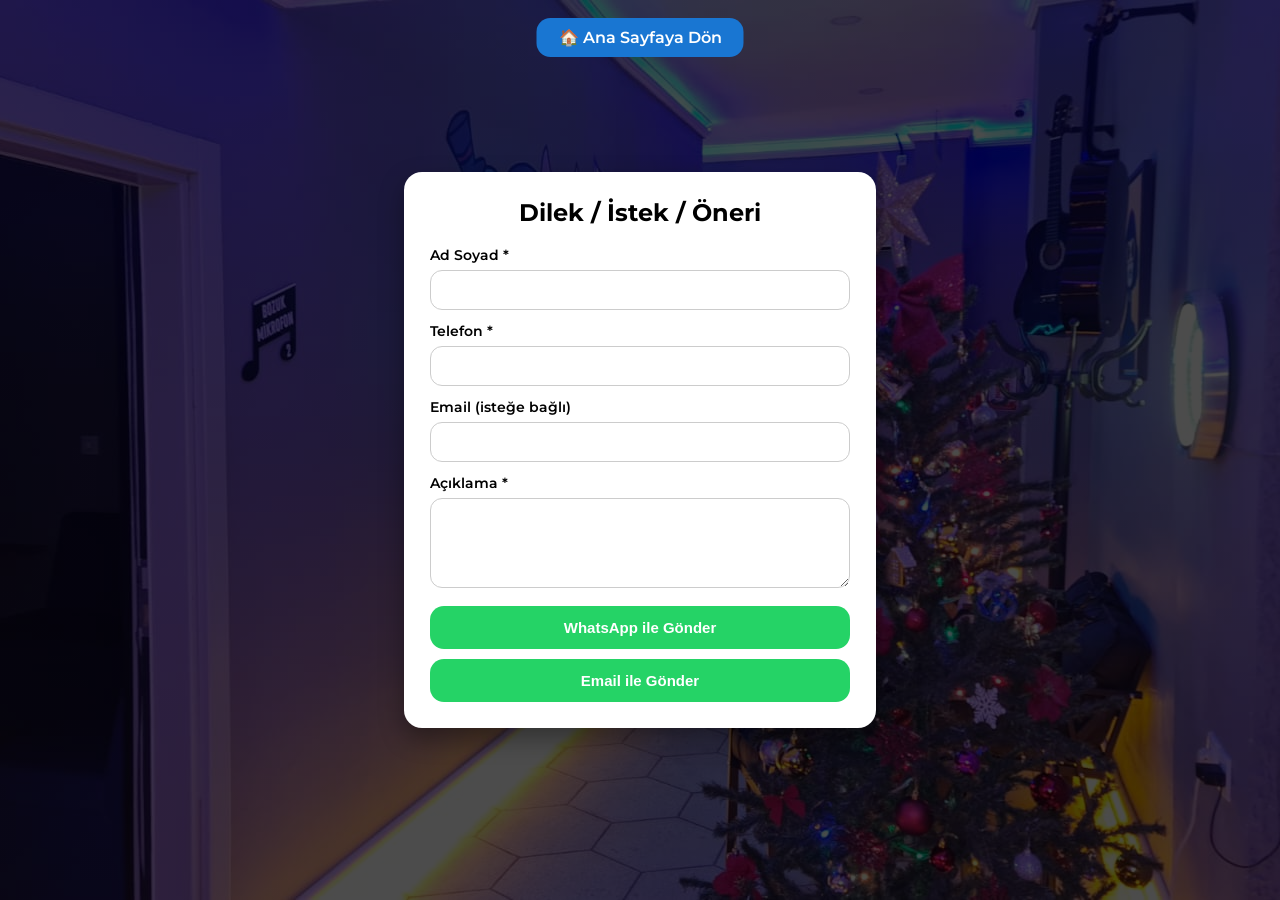
<file: dilek.html>
<!DOCTYPE html>
<html lang="tr">
<head>
<meta charset="UTF-8">
<meta name="viewport" content="width=device-width, initial-scale=1.0">
<title>Dilek / İstek / Öneri</title>

<link href="https://fonts.googleapis.com/css2?family=Montserrat:wght@500;700&display=swap" rel="stylesheet">

<style>
body{
  margin:0;
  font-family:'Montserrat', sans-serif;
  background:linear-gradient(rgba(0,0,0,.7), rgba(0,0,0,.7)),
  url("github-arka-plan.jpeg") center/cover fixed;
  color:#fff;
  min-height:100vh;
  display:flex;
  justify-content:center;
  align-items:center;
}

/* Ana sayfa butonu */
.home-btn{
  position:fixed;
  top:18px;
  left:50%;
  transform:translateX(-50%);
  background:#1976d2;
  color:#fff;
  padding:10px 22px;
  border-radius:14px;
  text-decoration:none;
  font-weight:600;
  transition:.2s;
}
.home-btn:hover{
  background:#125aa1;
}

/* Form kutusu */
.form-box{
  background:#fff;
  color:#000;
  padding:26px;
  border-radius:18px;
  width:90%;
  max-width:420px;
  box-shadow:0 10px 25px rgba(0,0,0,.35);
}

.form-box h2{
  text-align:center;
  margin-top:0;
}

/* Form alanları */
label{
  display:block;
  margin-top:12px;
  font-weight:600;
  font-size:14px;
}

input, textarea{
  width:100%;
  box-sizing:border-box;
  padding:10px 12px;
  margin-top:6px;
  border-radius:12px;
  border:1px solid #ccc;
  font-size:14px;
  font-family:'Montserrat', sans-serif;
}

textarea{
  min-height:90px;
  resize:vertical;
}

/* Ortak buton stili */
.submit-btn{
  width:100%;
  box-sizing:border-box;
  margin-top:14px;
  padding:13px;
  border:none;
  border-radius:14px;
  font-size:15px;
  font-weight:700;
  cursor:pointer;
  color:#fff;
  transition:.15s;
}

.submit-btn:active{
  transform:scale(.97);
}

/* WhatsApp & Email aynı stil */
.whatsapp-btn,
.email-btn{
  background:#25D366;
}

.email-btn{
  margin-top:10px;
}
</style>
</head>

<body>

<a href="index.html" class="home-btn">🏠 Ana Sayfaya Dön</a>

<div class="form-box">
  <h2>Dilek / İstek / Öneri</h2>

  <form id="dilekForm">
    <label>Ad Soyad *</label>
    <input type="text" id="adSoyad" required>

    <label>Telefon *</label>
    <input type="tel" id="telefon" required>

    <label>Email (isteğe bağlı)</label>
    <input type="email" id="email">

    <label>Açıklama *</label>
    <textarea id="aciklama" required></textarea>

    <button type="submit" class="submit-btn whatsapp-btn">
      WhatsApp ile Gönder
    </button>

    <button type="button" id="emailBtn" class="submit-btn email-btn">
      Email ile Gönder
    </button>
  </form>
</div>

<script>
const form = document.getElementById("dilekForm");
const emailBtn = document.getElementById("emailBtn");

function formVerisiniAl(){
  const ad = document.getElementById("adSoyad").value.trim();
  const tel = document.getElementById("telefon").value.trim();
  const email = document.getElementById("email").value.trim();
  const aciklama = document.getElementById("aciklama").value.trim();

  if(!ad || !tel || !aciklama){
    alert("Lütfen zorunlu alanları doldurun.");
    return null;
  }

  return { ad, tel, email, aciklama };
}

/* WhatsApp */
form.addEventListener("submit", function(e){
  e.preventDefault();
  const data = formVerisiniAl();
  if(!data) return;

  let mesaj =
`DİLEK / İSTEK / ÖNERİ
------------------------
Ad Soyad: ${data.ad}
Telefon: ${data.tel}
${data.email ? "Email: " + data.email : ""}
Açıklama:
${data.aciklama}
------------------------`;

  window.open(
    "https://wa.me/905417195706?text=" + encodeURIComponent(mesaj),
    "_blank"
  );
});

/* Email */
emailBtn.addEventListener("click", function(){
  const data = formVerisiniAl();
  if(!data) return;

  let body =
`DİLEK / İSTEK / ÖNERİ
------------------------
Ad Soyad: ${data.ad}
Telefon: ${data.tel}
${data.email ? "Email: " + data.email : ""}
Açıklama:
${data.aciklama}
------------------------`;

  window.location.href =
    "mailto:fonemsanatmerkezi@gmail.com" +
    "?subject=" + encodeURIComponent("Dilek / İstek / Öneri") +
    "&body=" + encodeURIComponent(body);
});
</script>

</body>
</html>
</file>
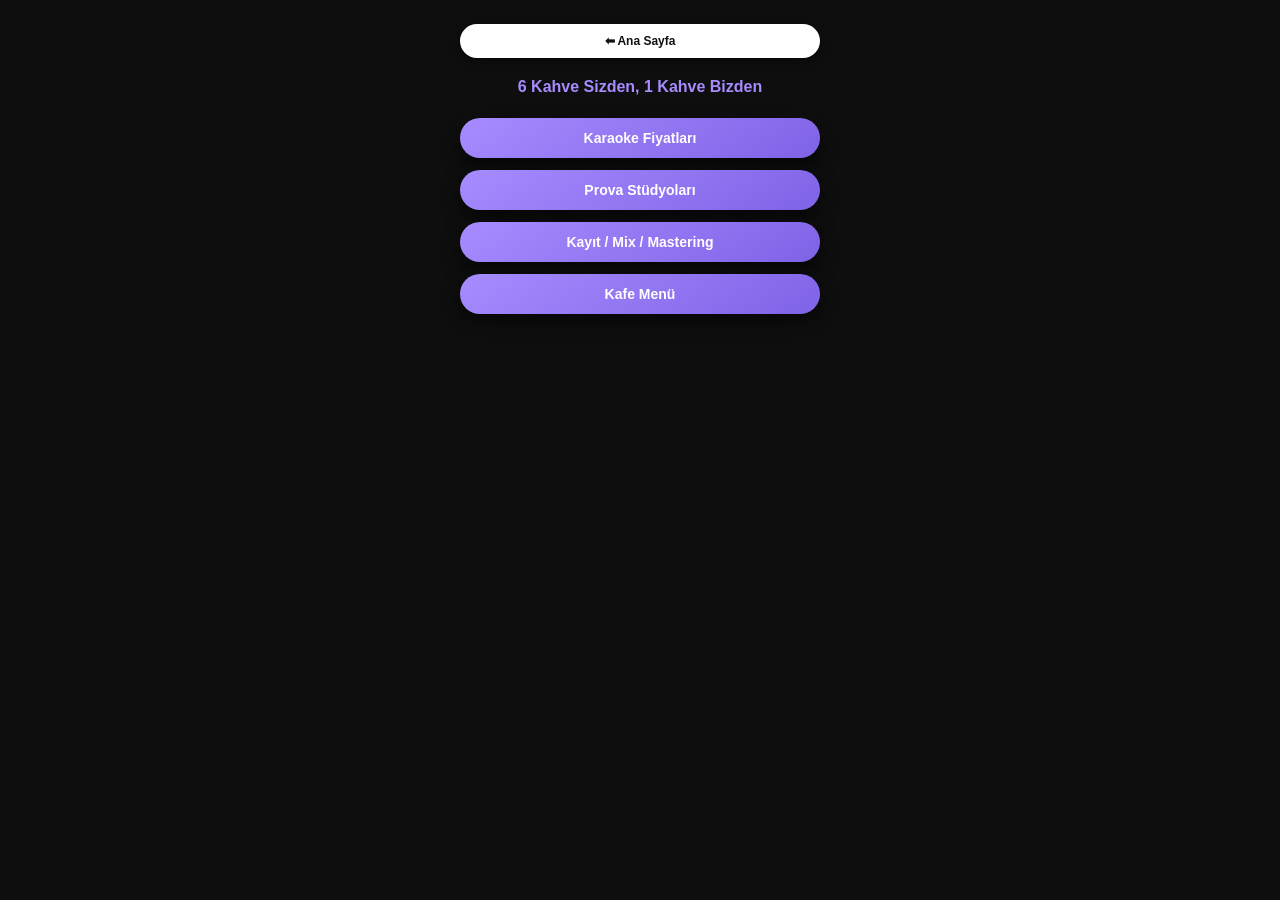
<file: fiyatlar.html>
<!DOCTYPE html>
<html lang="tr">
<head>
<meta charset="UTF-8">
<meta name="viewport" content="width=device-width, initial-scale=1.0">
<title>Fiyatlarımız</title>

<style>
:root{
  --lila:#a78bff;
  --lila-dark:#7f63e6;
  --bg:#0e0e0e;
  --card:#1a1a1a;
}

body{
  margin:0;
  font-family:Arial, Helvetica, sans-serif;
  background:var(--bg);
  color:#fff;
}

.container{
  max-width:360px;
  margin:auto;
  padding:24px 16px;
  text-align:center;
}

/* Geri Butonu */
#geriBtn{
  width:100%;
  padding:10px 14px;
  margin-bottom:20px;
  font-size:12px;
  font-weight:600;
  border:none;
  border-radius:22px;
  background:#fff;
  color:#111;
  cursor:pointer;
  box-shadow:0 4px 12px rgba(0,0,0,.4);
}
#geriBtn:active{ transform:scale(.95); }

/* Slogan */
.slogan{
  font-size:16px;
  color:var(--lila);
  margin-bottom:22px;
  font-weight:600;
}

/* ANA ACCORDION */
.accordion{
  width:100%;
  padding:12px 14px;
  margin-bottom:12px;
  border-radius:22px;
  border:none;
  cursor:pointer;
  text-align:center;
  font-size:14px;
  font-weight:600;
  color:#fff;
  background:linear-gradient(145deg,var(--lila),var(--lila-dark));
  box-shadow:0 8px 18px rgba(0,0,0,.55);
  transition:.18s;
}
.accordion:hover{
  box-shadow:0 10px 22px rgba(0,0,0,.6),0 0 22px rgba(167,139,255,.6);
}
.accordion:active{ transform:scale(.96); }

/* PANEL */
.panel{
  display:none;
  background:#202020;
  border-radius:18px;
  padding:14px;
  margin-bottom:12px;
  text-align:left;
}

/* ALT ACCORDION */
.innerAccordion{
  background:var(--card);
  margin:10px 0 6px 0;
  padding:12px;
  border-radius:18px;
  cursor:pointer;
  text-align:center;
  font-size:14px;
  box-shadow:0 4px 10px rgba(0,0,0,.45);
  transition:.15s;
}
.innerAccordion:hover{
  box-shadow:0 6px 14px rgba(0,0,0,.6),0 0 16px rgba(167,139,255,.35);
}
.innerAccordion:active{ transform:scale(.97); }

.innerPanel{
  display:none;
  background:#202020;
  border-radius:16px;
  padding:10px;
  margin-bottom:10px;
}

/* LİSTE */
ul{ list-style:none; padding:0; margin:0; }
li{
  display:flex;
  justify-content:space-between;
  align-items:center;
  padding:8px 0;
}

/* BADGE */
.badge{
  padding:4px 10px;
  border-radius:14px;
  font-size:12px;
  font-weight:600;
  color:#111;
  background:linear-gradient(145deg,var(--lila),var(--lila-dark));
  box-shadow:0 2px 6px rgba(0,0,0,.4);
}
</style>
</head>

<body>

<div class="container">

<button id="geriBtn" onclick="window.location.href='index.html'">⬅ Ana Sayfa</button>

<div class="slogan">6 Kahve Sizden, 1 Kahve Bizden</div>

<button class="accordion">Karaoke Fiyatları</button>
<div class="panel">
  <ul>
    <li>1 Saat Kişi Başı <span class="badge">250 TL</span></li>
  </ul>
</div>

<button class="accordion">Prova Stüdyoları</button>
<div class="panel">
  <ul>
    <li>1 Saat <span class="badge">700 TL</span></li>
  </ul>
</div>

<button class="accordion">Kayıt / Mix / Mastering</button>
<div class="panel">
  <p>Bilgi için:<br><strong>541 719 57 06</strong></p>
</div>

<button class="accordion">Kafe Menü</button>
<div class="panel">

  <div class="innerAccordion">☕ Kahveler</div>
  <div class="innerPanel">
    <ul>
      <li>Türk Kahvesi <span class="badge">95 TL</span></li>
      <li>Espresso <span class="badge">85 TL</span></li>
      <li>Kahve <span class="badge">115 TL</span></li>
      <li>Filtre Kahve <span class="badge">145 TL</span></li>
      <li>Americano <span class="badge">135 TL</span></li>
      <li>Coffee Cream <span class="badge">135 TL</span></li>
      <li>Cappuccino <span class="badge">145 TL</span></li>
      <li>Flat White <span class="badge">145 TL</span></li>
      <li>Latte <span class="badge">155 TL</span></li>
      <li>Latte Machiato <span class="badge">155 TL</span></li>
      
           
    </ul>
  </div>

  <div class="innerAccordion">🍫 Aromalı Kahveler</div>
  <div class="innerPanel">
    <ul>
      <li>Aromalı Cappuccino <span class="badge">185 TL</span></li>
      <li>Aromalı Latte <span class="badge">195 TL</span></li>
      <li>Caramel Macchiato <span class="badge">195 TL</span></li>
      <li>Chocolate Mocha <span class="badge">195 TL</span></li>
      <li>White Chocolate Mocha <span class="badge">195 TL</span></li>
    </ul>
  </div>

    <div class="innerAccordion">🍵 Sütlü İçecekler</div>
  <div class="innerPanel">
    <ul>
      <li>Sıcak Çikolata <span class="badge">150 TL</span></li>
      <li>Sıcak Muzlu Süt<span class="badge">150 TL</span></li>
      </ul>
  </div>

  <div class="innerAccordion">🍵 Çaylar</div>
  <div class="innerPanel">
    <ul>
      <li>Demleme Çay <span class="badge">40 TL</span></li>
      <li>Demleme Double Çay <span class="badge">55 TL</span></li>
      <li>Bitki Çayları <span class="badge">70 TL</span></li>
    </ul>
  </div>

  <div class="innerAccordion">🧊 Soğuk İçecekler</div>
  <div class="innerPanel">

    <div class="innerAccordion">❄️ Soğuk Kahveler</div>
    <div class="innerPanel">
      <ul>
        <li>Iced Caramel Latte</li>
        <li>Iced Mocha</li>
        <li>Iced Americano</li>
      </ul>
    </div>

    <div class="innerAccordion">🥤 Gazlı / Gazsız</div>
    <div class="innerPanel">
      <ul>
        <li>Cam İçecek 200 ml <span class="badge">65 TL</span></li>
         <li>Kutu Meyve Suları 200 ml <span class="badge">40 TL</span></li>
        <li>Teneke Kutu İçecek 330 ml <span class="badge">85 TL</span></li>
        <li>Pet İçecek 1 lt <span class="badge">105 TL</span></li>
        <li>Su 500 ml <span class="badge">25 TL</span></li>
        <li>Maden Suyu <span class="badge">40 TL</span></li>
      </ul>
    </div>

    <div class="innerAccordion">⚡ Enerji İçecekleri</div>
    <div class="innerPanel">
      <ul>
        <li>Monster 500 ml <span class="badge">110 TL</span></li>
        <li>Powerade 500 ml <span class="badge">110 TL</span></li>
        <li>Predator Energy <span class="badge">80 TL</span></li>
      </ul>
    </div>

  </div>

</div>

</div>

<script>
document.querySelectorAll(".accordion").forEach(btn=>{
  btn.onclick=()=>{
    const p=btn.nextElementSibling;
    p.style.display=p.style.display==="block"?"none":"block";
  }
});

document.querySelectorAll(".innerAccordion").forEach(btn=>{
  btn.onclick=e=>{
    const p=btn.nextElementSibling;
    p.style.display=p.style.display==="block"?"none":"block";
    e.stopPropagation();
  }
});
</script>

</body>
</html>
</file>
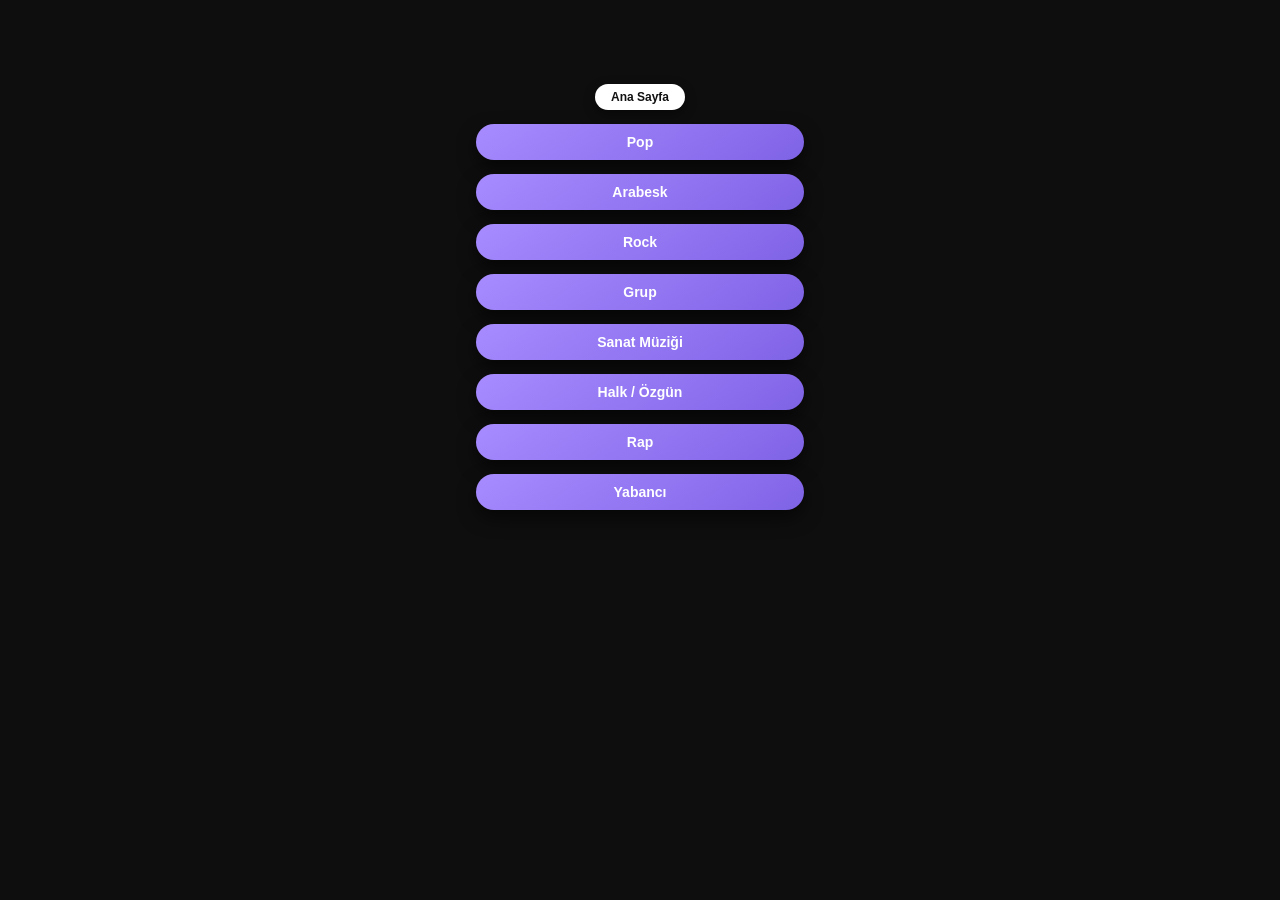
<file: karaoke.html>
<!DOCTYPE html>
<html lang="tr">
<head>
<meta charset="UTF-8">
<meta name="viewport" content="width=device-width, initial-scale=1.0">
<title>Karaoke</title>

<style>
:root{
  --lila:#a78bff;
  --lila-dark:#7f63e6;
  --bg:#0e0e0e;
  --card:#1a1a1a;
  --white:#ffffff;
}

body{
  margin:0;
  font-family:Arial, sans-serif;
  background:var(--bg);
  color:#fff;
}

/* ===== KATEGORİLER ===== */
.kategoriler{
  display:flex;
  flex-direction:column;
  align-items:center;
  gap:14px;
  padding:24px;
  max-width:300px;
  margin:60px auto 20px auto;
}

/* ANA SAYFA */
#anaSayfaBtn{
  background:#fff;
  color:#111;
  border:none;
  border-radius:22px;
  font-size:12px;
  font-weight:600;
  padding:6px 16px;
  cursor:pointer;
  box-shadow:0 4px 12px rgba(0,0,0,.4);
}
#anaSayfaBtn:active{
  transform:scale(.95);
}

/* KATEGORİ BUTONLARI */
.kategoriBtn{
  width:100%;
  padding:10px 14px;
  border-radius:22px;
  background:linear-gradient(145deg,var(--lila),var(--lila-dark));
  color:#fff;
  font-size:14px;
  font-weight:600;
  text-align:center;
  cursor:pointer;
  box-shadow:
    0 8px 18px rgba(0,0,0,.55),
    0 0 0 rgba(167,139,255,0);
  transition:transform .18s ease, box-shadow .18s ease;
}

.kategoriBtn:hover{
  box-shadow:
    0 10px 22px rgba(0,0,0,.6),
    0 0 22px rgba(167,139,255,.6);
}

.kategoriBtn:active{
  transform:scale(.96);
}

/* ===== ORTA ALANLAR ===== */
#sanatciAlan,
#sarkiAlan,
#sozAlani{
  display:none;
  max-width:320px;
  margin:30px auto;
}

/* GERİ BUTONU */
#sanatciAlan button,
#sarkiAlan button,
#sozAlani button{
  display:block;
  margin:0 auto 14px auto;
  background:#222;
  color:#fff;
  border:none;
  border-radius:30px;
  padding:6px 16px;
  font-size:12px;
  cursor:pointer;
  box-shadow:0 4px 12px rgba(0,0,0,.5);
}
#sanatciAlan button:active,
#sarkiAlan button:active,
#sozAlani button:active{
  transform:scale(.95);
}

/* ARAMA */
#arama{
  width:92%;                 /* ← BURASI GENİŞLİĞİ KISALTIR */
  height:48px;
  border-radius:18px;
  border:none;
  padding:0 14px;
  font-size:14px;
  margin:0 auto 12px auto;   /* ← ORTALAR */
  outline:none;

  background:var(--card);
  color:#fff;
  box-shadow:0 4px 10px rgba(0,0,0,.45);
}

#arama:focus{
  box-shadow:
    0 6px 14px rgba(0,0,0,.6),
    0 0 16px rgba(167,139,255,.35);
}


#arama:focus{
  box-shadow:
    0 6px 14px rgba(0,0,0,.6),
    0 0 16px rgba(167,139,255,.35);
}



/* LİSTELER */
ul{
  list-style:none;
  padding:0;
  margin:0;
}

li{
  background:var(--card);
  padding:12px;
  margin-bottom:8px;
  border-radius:18px;
  text-align:center;
  cursor:pointer;
  box-shadow:0 4px 10px rgba(0,0,0,.45);
  transition:transform .15s ease, box-shadow .15s ease;
}

li:hover{
  box-shadow:
    0 6px 14px rgba(0,0,0,.6),
    0 0 16px rgba(167,139,255,.35);
}

li:active{
  transform:scale(.97);
}

/* ŞARKI SÖZÜ */
#sozListe{
  background:#202020;
  border-radius:18px;
  padding:16px;
  line-height:1.6;
}
</style>
</head>

<body>

<div class="kategoriler">
  <button id="anaSayfaBtn" onclick="window.location.href='index.html'">Ana Sayfa</button>

  <div class="kategoriBtn" onclick="kategoriSec('pop')">Pop</div>
  <div class="kategoriBtn" onclick="kategoriSec('arabesk')">Arabesk</div>
  <div class="kategoriBtn" onclick="kategoriSec('rock')">Rock</div>
  <div class="kategoriBtn" onclick="kategoriSec('grup')">Grup</div>
  <div class="kategoriBtn" onclick="kategoriSec('sanat')">Sanat Müziği</div>
  <div class="kategoriBtn" onclick="kategoriSec('halk_ozgun')">Halk / Özgün</div>
  <div class="kategoriBtn" onclick="kategoriSec('rap')">Rap</div>
  <div class="kategoriBtn" onclick="kategoriSec('yabancı')">Yabancı</div>
</div>

<div id="sanatciAlan">
  <button onclick="geriSanatci()">⬅ Geri</button>
  <input id="arama" placeholder="Sanatçı ara..." oninput="aramaFiltre()">
  <ul id="liste"></ul>
</div>

<div id="sarkiAlan">
  <button onclick="geriSarki()">⬅ Geri</button>
  <ul id="sarkiListe"></ul>
</div>

<div id="sozAlani">
  <button onclick="geriSoz()">⬅ Geri</button>
  <div id="sozListe"></div>
</div>

<script>
let mevcutSanatcilar=[], mevcutData=[], secilenSanatci=null;

async function kategoriSec(k){
  document.querySelector('.kategoriler').style.display='none';
  sanatciAlan.style.display='block';
  arama.value='';
  liste.innerHTML='';
  mevcutSanatcilar=[];
  mevcutData=[];

  try{
    const r=await fetch(`data/${k}.json`);
    const d=await r.json();
    mevcutData=d.sanatcilar||[];
    mevcutSanatcilar=mevcutData.map(s=>s.ad);
    mevcutSanatcilar.forEach(s=>{
      const li=document.createElement('li');
      li.textContent=s;
      li.onclick=()=>sanatciSec(s);
      liste.appendChild(li);
    });
  }catch{
    liste.innerHTML='<li>Veri yüklenemedi</li>';
  }
}

function sanatciSec(a){
  secilenSanatci=mevcutData.find(s=>s.ad===a);
  sanatciAlan.style.display='none';
  sarkiAlan.style.display='block';
  sarkiListe.innerHTML='';
  (secilenSanatci.sarkilar||[]).forEach(s=>{
    const li=document.createElement('li');
    li.textContent=s.ad;
    li.onclick=()=>sarkiSec(s);
    sarkiListe.appendChild(li);
  });
}

function sarkiSec(s){
  sarkiAlan.style.display='none';
  sozAlani.style.display='block';
  sozListe.textContent=s.soz||'Şarkı sözü yok.';
}

function geriSanatci(){
  sanatciAlan.style.display='none';
  document.querySelector('.kategoriler').style.display='flex';
}
function geriSarki(){
  sarkiAlan.style.display='none';
  sanatciAlan.style.display='block';
}
function geriSoz(){
  sozAlani.style.display='none';
  sarkiAlan.style.display='block';
}

function aramaFiltre(){
  const q=arama.value.toLowerCase();
  liste.innerHTML='';
  mevcutSanatcilar.filter(s=>s.toLowerCase().includes(q)).forEach(s=>{
    const li=document.createElement('li');
    li.textContent=s;
    li.onclick=()=>sanatciSec(s);
    liste.appendChild(li);
  });
}
</script>

</body>
</html>
</file>
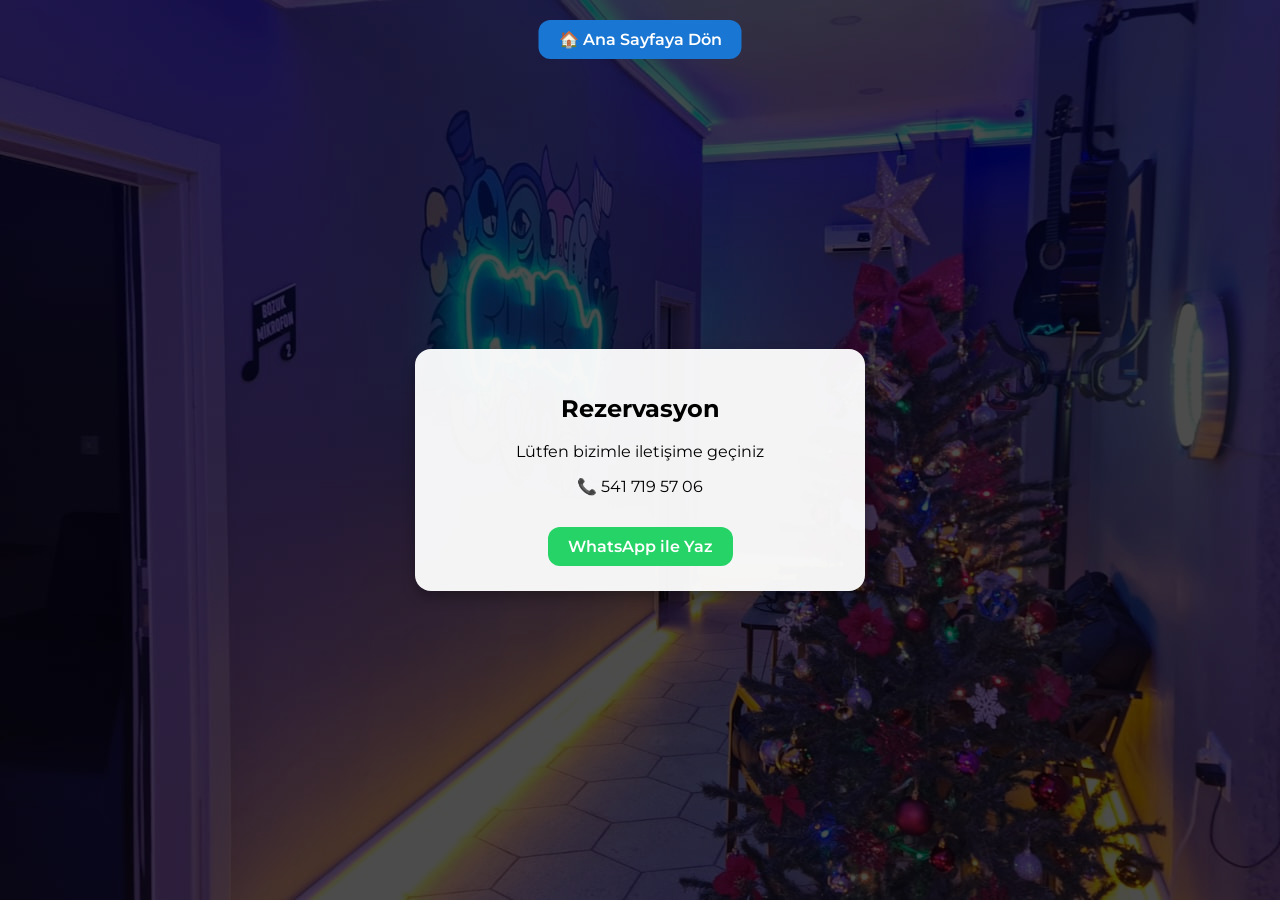
<file: rezervasyon.html>
<!DOCTYPE html>
<html lang="tr">
<head>
<meta charset="UTF-8">
<meta name="viewport" content="width=device-width, initial-scale=1.0">
<title>Rezervasyon - Fonem Sanat Merkezi</title>
<link href="https://fonts.googleapis.com/css2?family=Montserrat:wght@500;700&display=swap" rel="stylesheet">
<style>
body{
  margin:0;
  font-family:'Montserrat', sans-serif;
  background:linear-gradient(rgba(0,0,0,.7), rgba(0,0,0,.7)), url("github-arka-plan.jpeg") center/cover fixed;
  color:#fff;
  display:flex;
  justify-content:center;
  align-items:center;
  min-height:100vh;
  flex-direction:column;
  text-align:center;
}

/* Ana Sayfaya Dön Butonu */
.home-btn{
  position:absolute;
  top:20px;
  left:50%;
  transform:translateX(-50%);
  padding:10px 20px;
  background:#1976d2; /* mavi renk */
  color:#fff;
  border:none;
  border-radius:12px;
  cursor:pointer;
  font-weight:600;
  text-decoration:none;
  transition:0.2s;
}
.home-btn:hover{
  background:#135ba1;
}

/* Kutular */
.rezervasyon-box{
  background:rgba(255,255,255,0.95);
  color:#000;
  padding:25px;
  border-radius:16px;
  box-shadow:0 6px 14px rgba(0,0,0,0.3);
  max-width:400px;
  width:90%;
  margin-top:40px; /* ana sayfa butonu üstte olduğundan */
}

/* WhatsApp Butonu */
.whatsapp-btn{
  display:inline-block;
  margin-top:15px;
  padding:10px 20px;
  background:#25D366;
  color:#fff;
  font-weight:600;
  border:none;
  border-radius:12px;
  cursor:pointer;
  text-decoration:none;
  transition:0.2s;
}
.whatsapp-btn:hover{
  background:#1ebe57;
}
</style>
</head>
<body>

<!-- Ana Sayfaya Dön Butonu -->
<a href="index.html" class="home-btn">🏠 Ana Sayfaya Dön</a>

<div class="rezervasyon-box">
  <h2>Rezervasyon</h2>
  <p>Lütfen bizimle iletişime geçiniz</p>
  <p>📞 541 719 57 06</p>
  <a href="https://wa.me/905417195706" target="_blank" class="whatsapp-btn">WhatsApp ile Yaz</a>
</div>

</body>
</html>
</file>
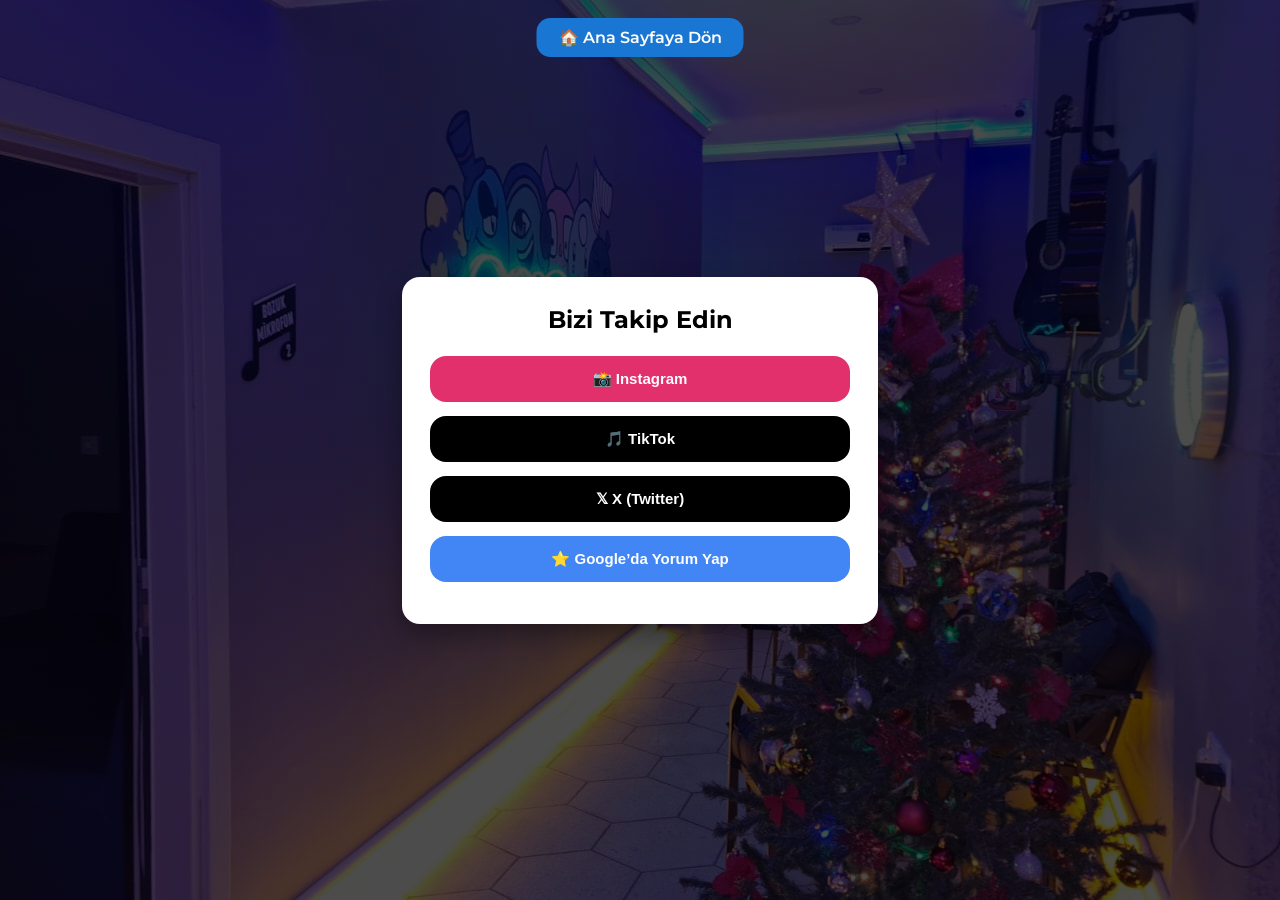
<file: takip.html>
<!DOCTYPE html>
<html lang="tr">
<head>
<meta charset="UTF-8">
<meta name="viewport" content="width=device-width, initial-scale=1.0">
<title>Bizi Takip Edin</title>

<link href="https://fonts.googleapis.com/css2?family=Montserrat:wght@500;700&display=swap" rel="stylesheet">

<style>
body{
  margin:0;
  font-family:'Montserrat', sans-serif;
  background:linear-gradient(rgba(0,0,0,.7), rgba(0,0,0,.7)),
  url("github-arka-plan.jpeg") center/cover fixed;
  color:#fff;
  min-height:100vh;
  display:flex;
  justify-content:center;
  align-items:center;
}

/* Ana sayfa butonu */
.home-btn{
  position:fixed;
  top:18px;
  left:50%;
  transform:translateX(-50%);
  background:#1976d2;
  color:#fff;
  padding:10px 22px;
  border-radius:14px;
  text-decoration:none;
  font-weight:600;
  transition:.2s;
}
.home-btn:hover{
  background:#125aa1;
}

/* Orta kutu */
.box{
  background:#fff;
  color:#000;
  padding:28px;
  border-radius:18px;
  width:90%;
  max-width:420px;
  box-shadow:0 10px 25px rgba(0,0,0,.35);
  text-align:center;
}

.box h2{
  margin-top:0;
  margin-bottom:22px;
}

/* Ortak buton stili */
.follow-btn{
  width:100%;
  padding:14px;
  margin-bottom:14px;
  border:none;
  border-radius:16px;
  font-size:15px;
  font-weight:700;
  cursor:pointer;
  color:#fff;
  transition:
    transform .15s ease,
    box-shadow .15s ease;
}

.follow-btn:hover{
  box-shadow:
    0 10px 22px rgba(0,0,0,.45),
    0 0 18px rgba(255,255,255,.35);
}

.follow-btn:active{
  transform:scale(.96);
}

/* Platform renkleri + glow */
.instagram{
  background:#E1306C;
}
.instagram:hover{
  box-shadow:
    0 10px 22px rgba(0,0,0,.45),
    0 0 22px rgba(225,48,108,.7);
}

.tiktok{
  background:#000;
}
.tiktok:hover{
  box-shadow:
    0 10px 22px rgba(0,0,0,.55),
    0 0 22px rgba(255,255,255,.55);
}

.x{
  background:#000;
}
.x:hover{
  box-shadow:
    0 10px 22px rgba(0,0,0,.55),
    0 0 22px rgba(167,139,255,.65);
}

.google{
  background:#4285F4;
}
.google:hover{
  box-shadow:
    0 10px 22px rgba(0,0,0,.45),
    0 0 22px rgba(66,133,244,.7);
}
</style>
</head>

<body>

<a href="index.html" class="home-btn">🏠 Ana Sayfaya Dön</a>

<div class="box">
  <h2>Bizi Takip Edin</h2>

  <button class="follow-btn instagram"
    onclick="window.open('https://www.instagram.com/fonemsanatmerkezi/', '_blank')">
    📸 Instagram
  </button>

  <button class="follow-btn tiktok"
    onclick="window.open('https://www.tiktok.com/@fonemsanatmerkezi', '_blank')">
    🎵 TikTok
  </button>

  <button class="follow-btn x"
    onclick="window.open('https://x.com/fonemsanat', '_blank')">
    𝕏 X (Twitter)
  </button>

  <button class="follow-btn google"
    onclick="window.open('https://share.google/0oSEWr7wu4Oa8pLR1', '_blank')">
    ⭐ Google’da Yorum Yap
  </button>

</div>

</body>
</html>
</file>
